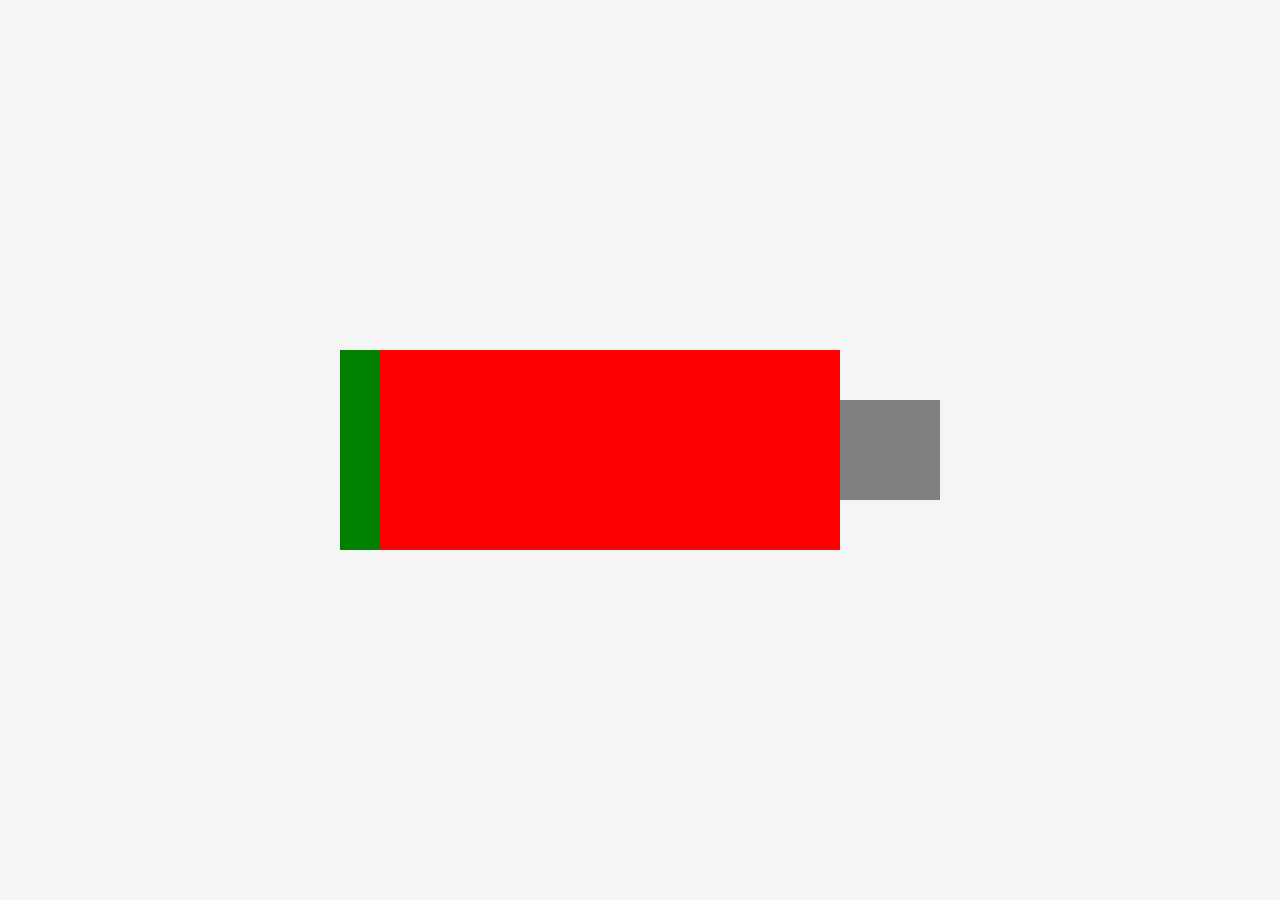
<file: battery.html>
<!DOCTYPE html>
<html lang="en">
<head>
    <meta charset="UTF-8">
    <meta name="viewport" content="width=device-width, initial-scale=1.0">
    <title>Document</title>
    <link rel="stylesheet" href="battery.css">
</head>
<body>

    <div id="main">
        <div id="wrapper">
            <div id="battery-wrapper">
                <div id="increase"></div>
            </div>
            <div id="point"></div>
        </div>
    </div>
    
</body>
</html>
</file>
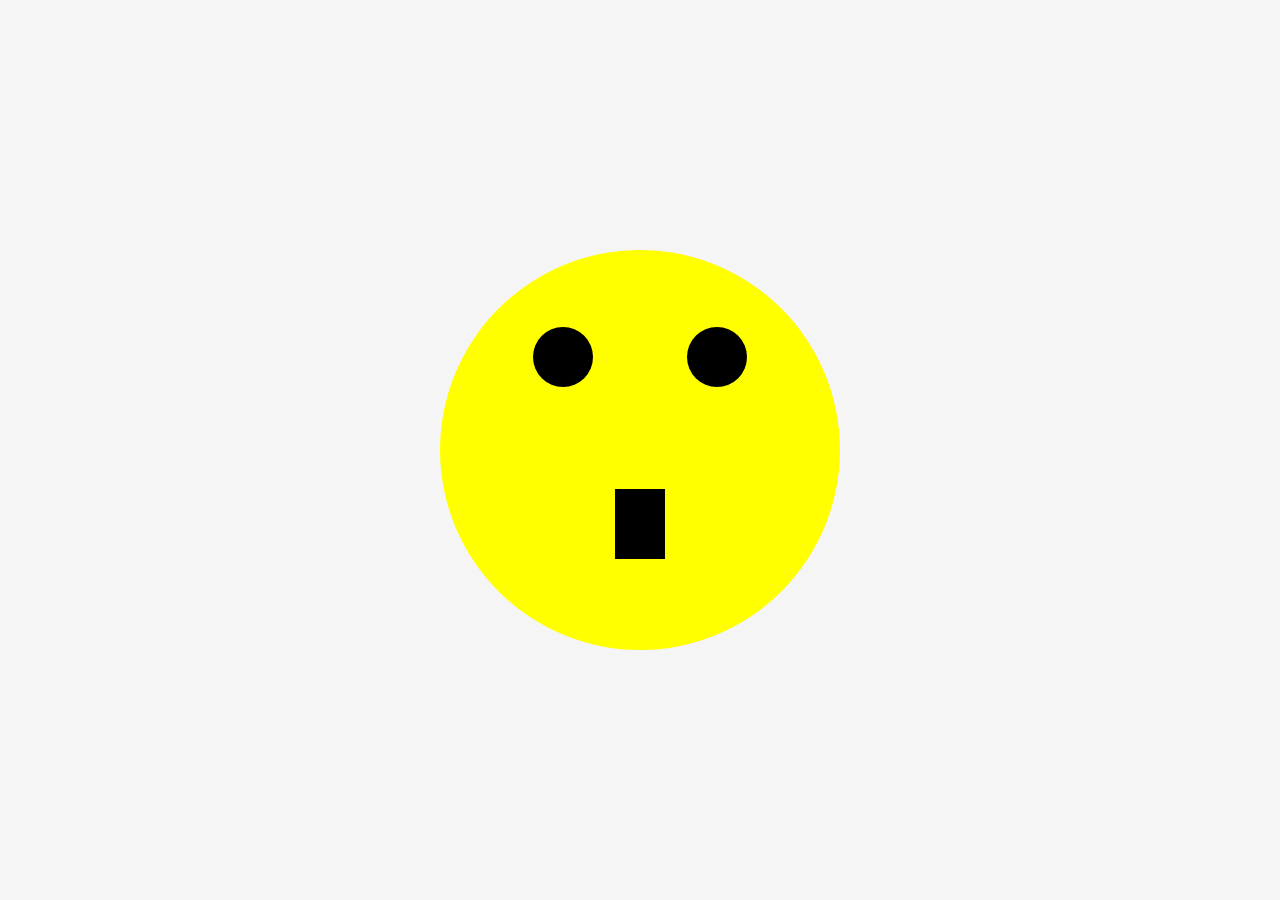
<file: face.html>
<!DOCTYPE html>
<html lang="en">
<head>
    <meta charset="UTF-8">
    <meta name="viewport" content="width=device-width, initial-scale=1.0">
    <title>Document</title>
    <link rel="stylesheet" href="face.css">
</head>
<body>

    <div id="main">
        <div id="wrapper">
            <div id="face">
                <div id="top">
                    <div class="eye1"></div>
                    <div class="eye2"></div>
                </div>
                <div id="bottom">
                    <div class="mouth"></div>
                </div>
            </div>
        </div>
    </div>
    
</body>
</html>
</file>
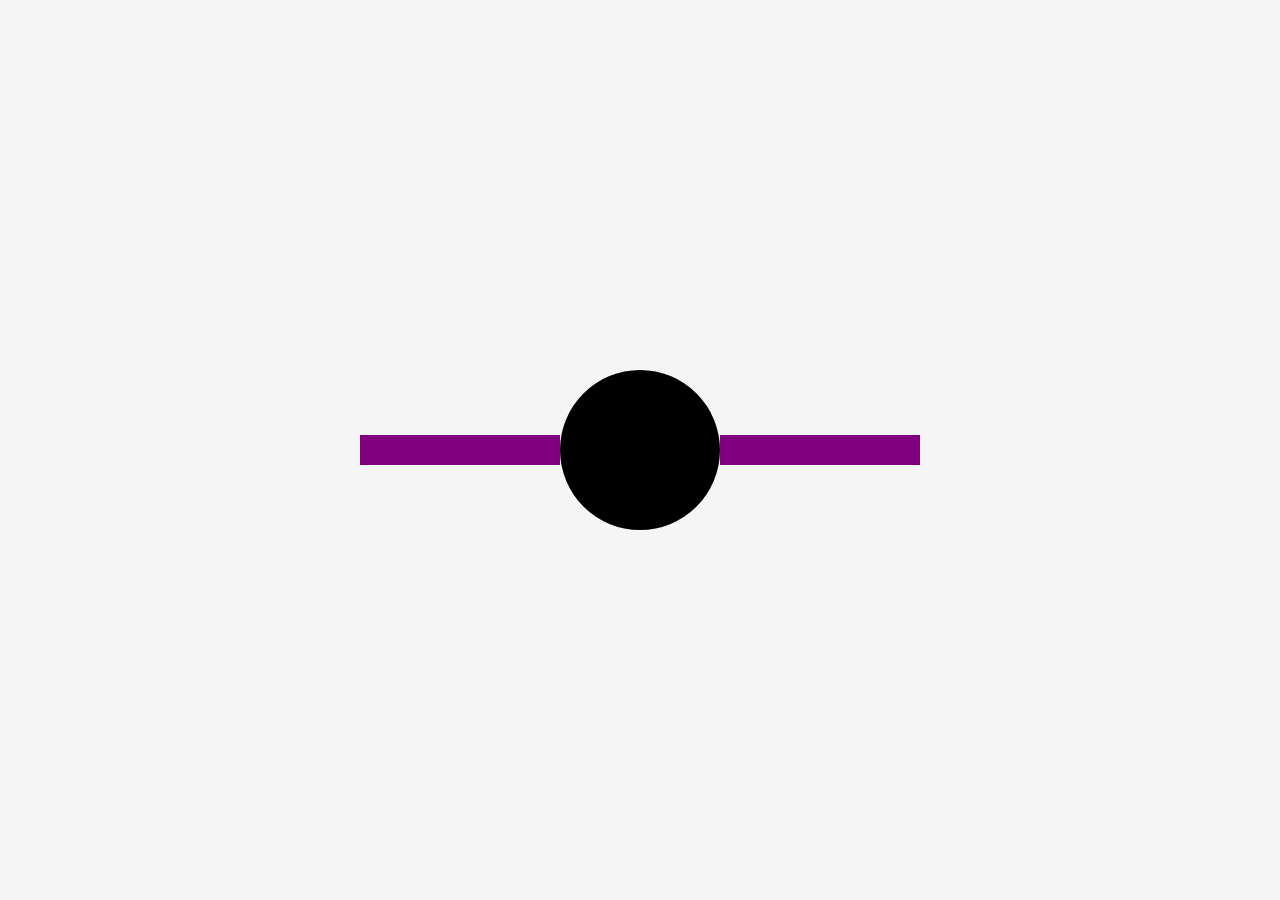
<file: fan.html>
<!DOCTYPE html>
<html lang="en">
<head>
    <meta charset="UTF-8">
    <meta name="viewport" content="width=device-width, initial-scale=1.0">
    <title>Document</title>
    <link rel="stylesheet" href="fan.css">
</head>
<body>

    <div id="main">
        <div id="wrapper">
            <div id="fan">
                <div id="wing1"></div>
                <div id="circle"></div>
                <div id="wing2"></div>
            </div>
        </div>
    </div>
    
</body>
</html>
</file>
<file: battery.css>
* {
    margin: 0;
    padding: 0;
    box-sizing: border-box;
}

#main{
    width: 100%;
    height: 100vh;
    background-color: whitesmoke;
}

#wrapper{
    width: 100%;
    height: 100%;
    display: flex;
    align-items: center;
    justify-content: center;
}

#battery-wrapper{
    width: 500px;
    height: 200px;
    background-color: red;
}

#point{
    width: 100px;
    height: 100px;
    background-color: grey;
}

#increase{
    width: 40px;
    height: 100%;
    background-color: green;
}

#battery-wrapper:hover #increase{
    width: 100%;
    transition: 3s;
}
</file>
<file: face.css>
* {
    margin: 0;
    padding: 0;
    box-sizing: border-box;
}

#main{
    width: 100%;
    height: 100vh;
    background-color: whitesmoke;
}

#wrapper{
    width: 100%;
    height: 100%;
    display: flex;
    align-items: center;
    justify-content: center;
}

#face{
    width: 400px;
    height: 400px;
    background-color: yellow;
    border-radius: 50%;
    padding: 6vw 0;
}

#top{
    display: flex;
    justify-content: space-evenly;
}

.eye1{
    width: 60px;
    height: 60px;
    background-color: #000;
    border-radius: 50px;
}

.eye2{
    width: 60px;
    height: 60px;
    background-color: #000;
    border-radius: 50px;
}

#bottom{
    display: flex;
    justify-content: center;
    margin: 8vw 0;
}

.mouth{
    width: 50px;
    height: 70px;
    background-color: #000;
}

#face:hover{
    transform: rotate(360deg);
    transition: 2s;
}
</file>
<file: fan.css>
* {
    margin: 0;
    padding: 0;
    box-sizing: border-box;
}

#main{
    width: 100%;
    height: 100vh;
    background-color: whitesmoke;
    display: flex;
    align-items: center;
    justify-content: center;
}

#wrapper{
    /* width: 50%;
    height: 80vh; */
    /* background-color: red; */
}

#fan{
    width: 100%;
    height: 100%;
    display: flex;
    align-items: center;
    justify-content: center;
}

#circle{
    width: 160px;
    height: 160px;
    background-color: #000;
    border-radius: 50%;
}

#wing1{
    width: 200px;
    height: 30px;
    background-color: purple;
}

#wing2{
    width: 200px;
    height: 30px;
    background-color: purple;
}

#fan:hover{
    transform: rotate(36000deg);
    transition: 10s;
 
}
</file>
